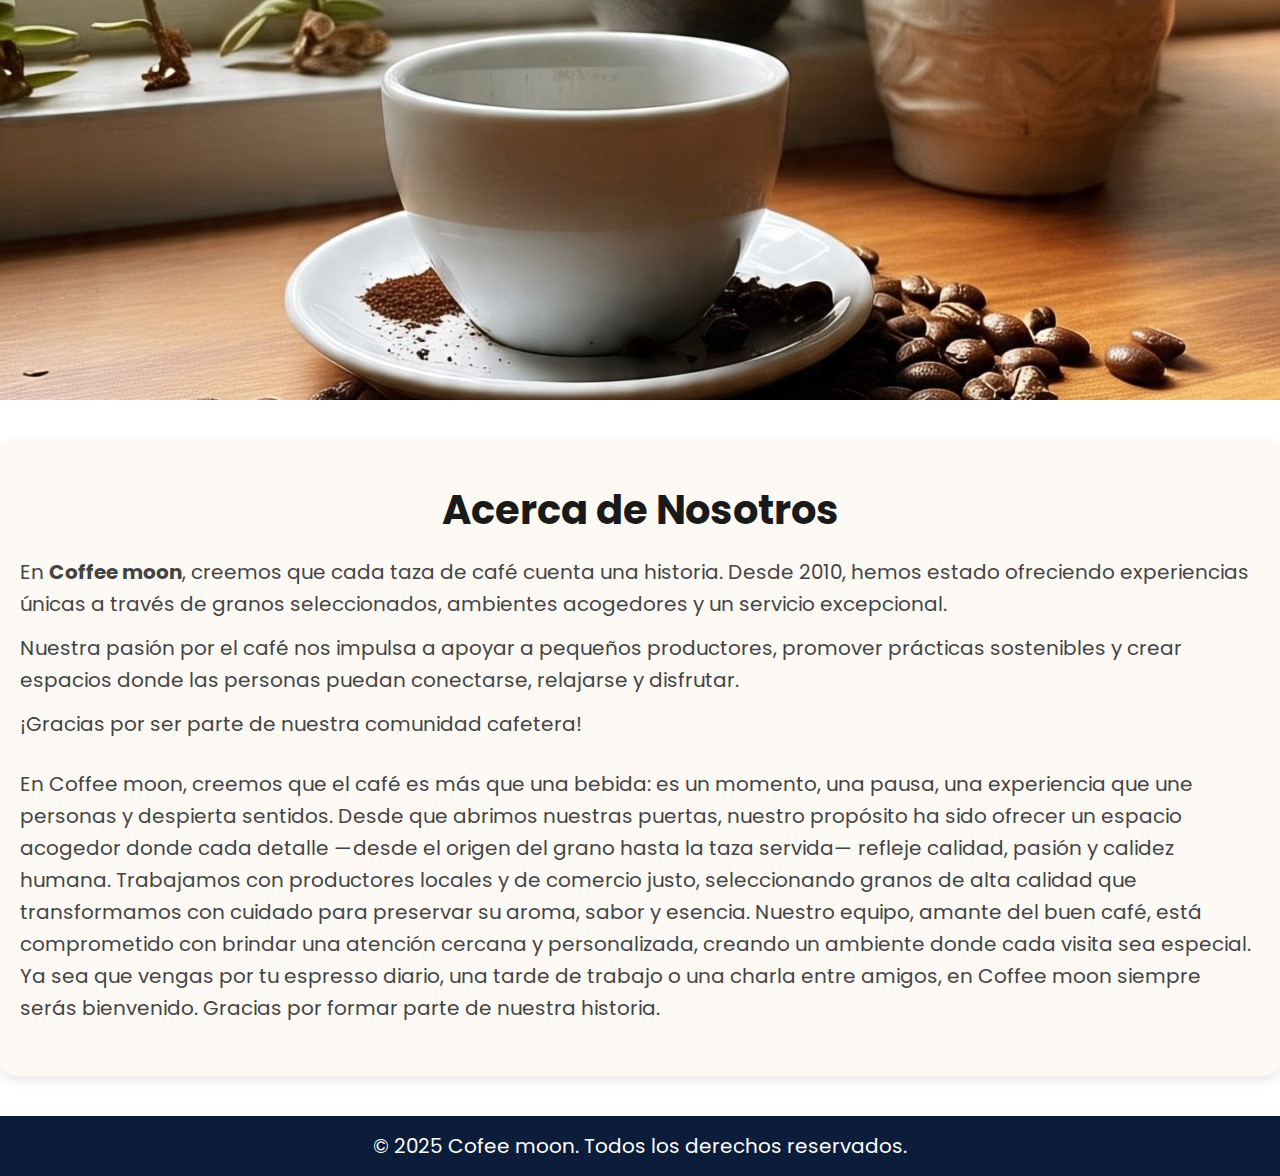
<file: acerca de nosotros.html>
<!DOCTYPE html>
<html lang="es">
<head>
     <link rel="stylesheet" href="css/normalize.css" as="style">
    <link rel="stylesheet" href="css/normalize.css">
   <link rel="preconnect" href="https://fonts.googleapis.com">
<link rel="preconnect" href="https://fonts.gstatic.com" crossorigin>
<link href="https://fonts.googleapis.com/css2?family=Cormorant+Garamond:ital,wght@0,300..700;1,300..700&family=Poppins:ital,wght@0,100;0,200;0,300;0,400;0,500;0,600;0,700;0,800;0,900;1,100;1,200;1,300;1,400;1,500;1,600;1,700;1,800;1,900&display=swap" rel="stylesheet">
    <link rel="stylesheet" href="css/styles.css" as="style">
    <link rel="stylesheet" href="css/styles.css">

  <meta charset="UTF-8" />
  <meta name="viewport" content="width=device-width, initial-scale=1.0"/>
  <title>Acerca de nosotros</title>
</head>
<body>
  <header class="banner3">
  </header>

  <main>
    <section class="acerca-de-nosotros">
  <div class="contenido">
    <h2>Acerca de Nosotros</h2>
    <p>En <strong>Coffee moon</strong>, creemos que cada taza de café cuenta una historia. Desde 2010, hemos estado ofreciendo experiencias únicas a través de granos seleccionados, ambientes acogedores y un servicio excepcional.</p>
    <p>Nuestra pasión por el café nos impulsa a apoyar a pequeños productores, promover prácticas sostenibles y crear espacios donde las personas puedan conectarse, relajarse y disfrutar.</p>
    <p>¡Gracias por ser parte de nuestra comunidad cafetera!</p>
    <br>
    <p>En Coffee moon, creemos que el café es más que una bebida: es un momento, una pausa, una experiencia que une personas y despierta sentidos.

Desde que abrimos nuestras puertas, nuestro propósito ha sido ofrecer un espacio acogedor donde cada detalle —desde el origen del grano hasta la taza servida— refleje calidad, pasión y calidez humana.

Trabajamos con productores locales y de comercio justo, seleccionando granos de alta calidad que transformamos con cuidado para preservar su aroma, sabor y esencia.

Nuestro equipo, amante del buen café, está comprometido con brindar una atención cercana y personalizada, creando un ambiente donde cada visita sea especial.

Ya sea que vengas por tu espresso diario, una tarde de trabajo o una charla entre amigos, en Coffee moon siempre serás bienvenido.

Gracias por formar parte de nuestra historia.</p>
  </div>
</section>
  </main>

  <footer class="footer3"
    <p>© 2025 Cofee moon. Todos los derechos reservados.</p>
  </footer>
</body>
</html>
</file>
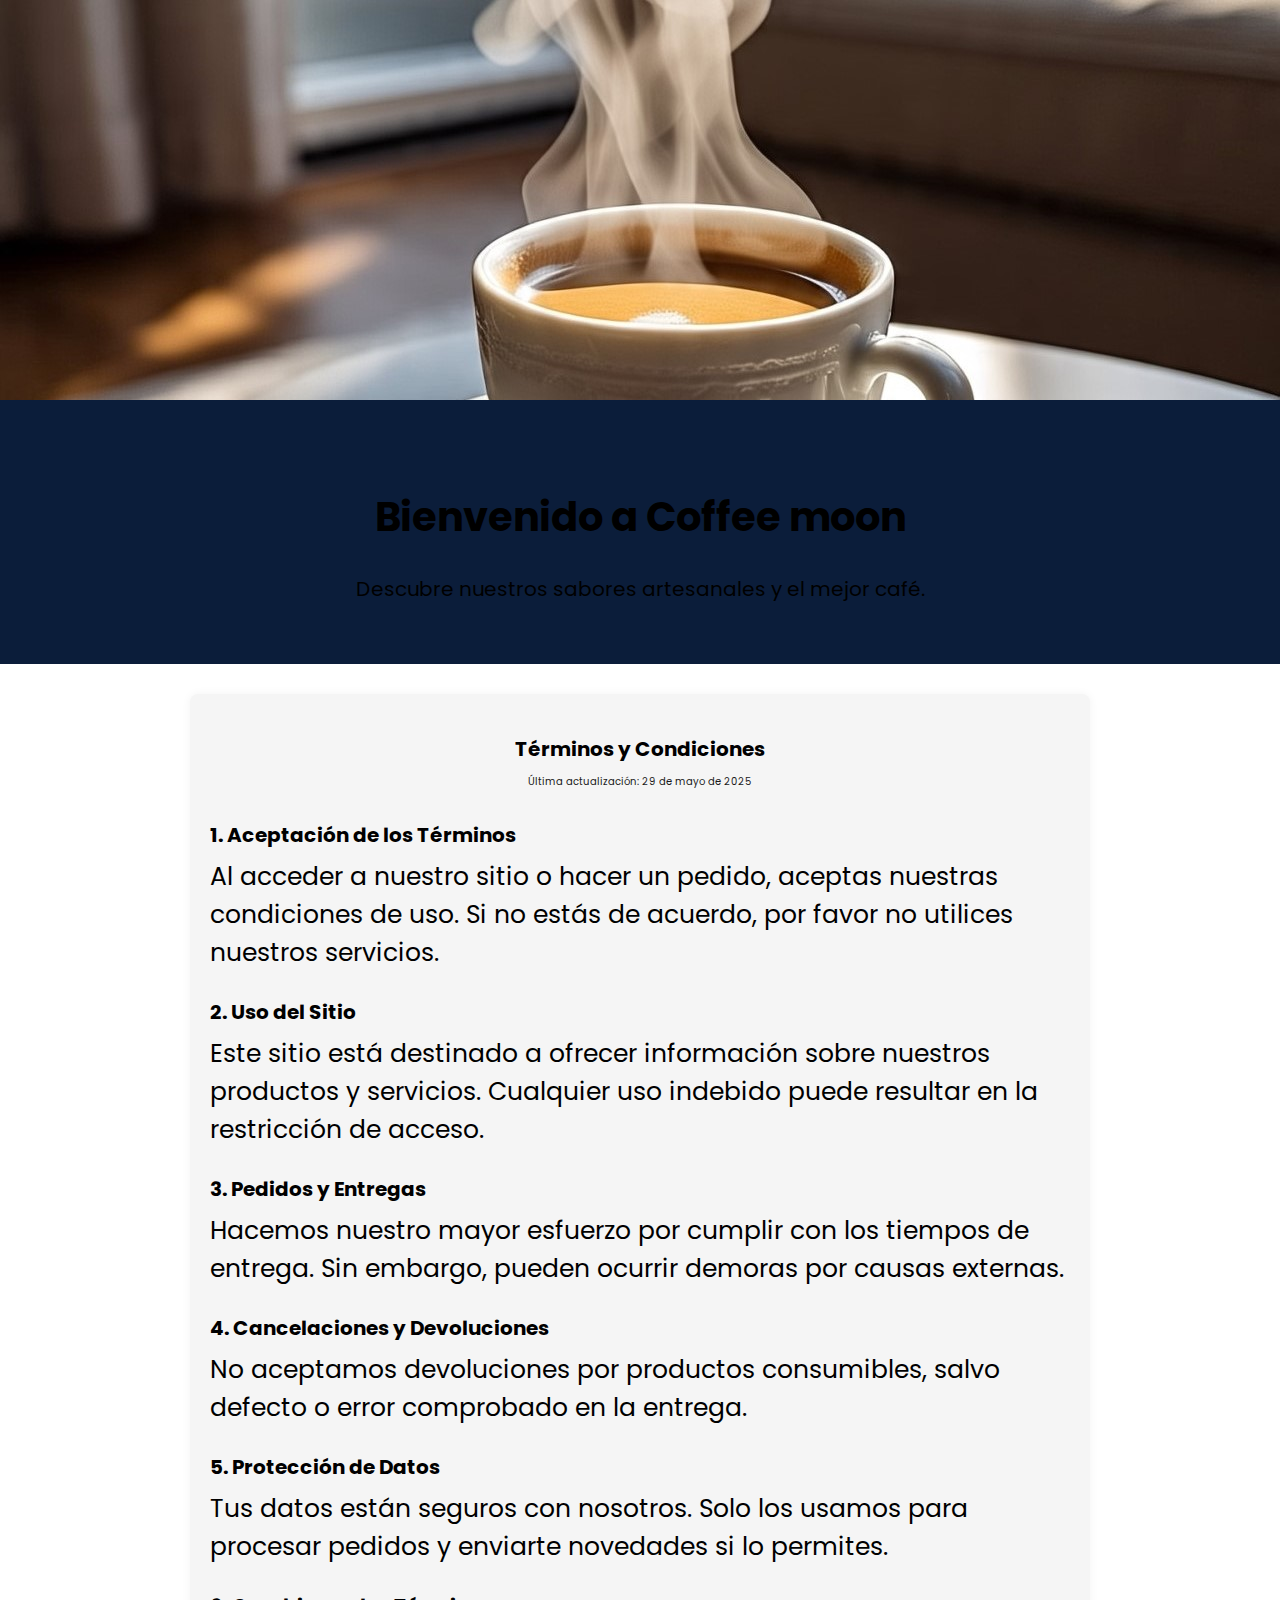
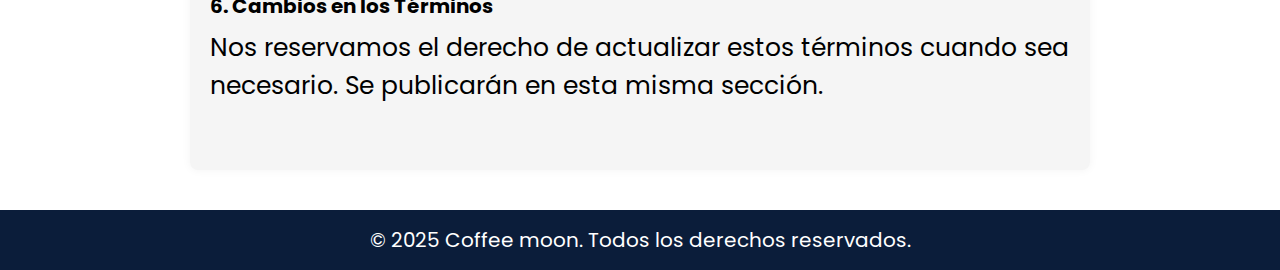
<file: terminos y condiciones.html>
<!DOCTYPE html>
<html lang="es">
<head>
     <link rel="stylesheet" href="css/normalize.css" as="style">
    <link rel="stylesheet" href="css/normalize.css">
   <link rel="preconnect" href="https://fonts.googleapis.com">
<link rel="preconnect" href="https://fonts.gstatic.com" crossorigin>
<link href="https://fonts.googleapis.com/css2?family=Cormorant+Garamond:ital,wght@0,300..700;1,300..700&family=Poppins:ital,wght@0,100;0,200;0,300;0,400;0,500;0,600;0,700;0,800;0,900;1,100;1,200;1,300;1,400;1,500;1,600;1,700;1,800;1,900&display=swap" rel="stylesheet">
    <link rel="stylesheet" href="css/styles.css" as="style">
    <link rel="stylesheet" href="css/styles.css">

  <meta charset="UTF-8" />
  <meta name="viewport" content="width=device-width, initial-scale=1.0"/>
  <title>Términos y Condiciones</title>
</head>
<body>
  <header class="banner2">
  </header>

  <main>
    <section class="hero2">
      <h1>Bienvenido a Coffee moon</h1>
      <p>Descubre nuestros sabores artesanales y el mejor café.</p>
    </section>

    <section id="terminos" class="terminos">
      <h2>Términos y Condiciones</h2>
      <p class="fecha">Última actualización: 29 de mayo de 2025</p>

      <div class="bloque">
        <h3>1. Aceptación de los Términos</h3>
        <p>Al acceder a nuestro sitio o hacer un pedido, aceptas nuestras condiciones de uso.
             Si no estás de acuerdo, por favor no utilices nuestros servicios.</p>
      </div>

      <div class="bloque">
        <h3>2. Uso del Sitio</h3>
        <p>Este sitio está destinado a ofrecer información sobre nuestros productos y servicios. 
            Cualquier uso indebido puede resultar en la restricción de acceso.</p>
      </div>

      <div class="bloque">
        <h3>3. Pedidos y Entregas</h3>
        <p>Hacemos nuestro mayor esfuerzo por cumplir con los tiempos de entrega.
             Sin embargo, pueden ocurrir demoras por causas externas.</p>
      </div>

      <div class="bloque">
        <h3>4. Cancelaciones y Devoluciones</h3>
        <p>No aceptamos devoluciones por productos consumibles, salvo defecto o error comprobado en la entrega.</p>
      </div>

      <div class="bloque">
        <h3>5. Protección de Datos</h3>
        <p>Tus datos están seguros con nosotros. Solo los usamos para procesar pedidos y enviarte novedades si lo permites.</p>
      </div>

      <div class="bloque">
        <h3>6. Cambios en los Términos</h3>
        <p>Nos reservamos el derecho de actualizar estos términos cuando sea necesario.
             Se publicarán en esta misma sección.</p>
      </div>
    </section>
  </main>

  <footer class="footer2"
    <p>© 2025 Coffee moon. Todos los derechos reservados.</p>
  </footer>
</body>
</html>
</file>
<file: css/styles.css>
@import url('https://fonts.googleapis.com/css2?family=Cormorant+Garamond:ital,wght@0,300..700;1,300..700&family=Poppins:ital,wght@0,100;0,200;0,300;0,400;0,500;0,600;0,700;0,800;0,900;1,100;1,200;1,300;1,400;1,500;1,600;1,700;1,800;1,900&display=swap');

:root{
    --primary-color:#1A1A1A;
    --background-color:#0B1D3A;
    --dark-color:#BFC1C2;
}

html{
    font-size: 62.5%;
    font-family:"Poppins", sans-serif;
}

*{
    margin: 0;
    padding: 0;
    box-sizing: border-box;
}

/* UTILIDADES */
.container{
    max-width: 120rem;
    margin: 0 auto;
}

.heading-1{
    text-align: center;
    font-weight: 500;
    font-size: 3rem;
}

/* HEADER */
.container-hero{
    background-color: var(--background-color) ;
}

.hero{
    display: flex;
    justify-content: space-between;
    align-items: center;
    padding: 2rem 0;
}

.customer-support{
    display: flex;
    align-items: center;
    gap: 2rem;
}

.customer-support i{
    font-size: 3.3rem;
    color: var(--dark-color);
}

.content-customer-support{
    display: flex;
    flex-direction: column;
    color: var(--dark-color);
}

.container-logo{
    text-align: center;
    gap: 4rem;
}

.container-logo i{
    font-size: 3rem;
}

.container-logo h1 a{
    text-decoration: none;
    color: #E1DFF2;
    font-size: 3rem;
    text-transform: uppercase;
    letter-spacing: -1px;
}

.container-user{
    display: flex;
    gap: 1rem;
    cursor: pointer;
}

.container-user .fa-user{
    font-size: 3rem;
    color: var(--dark-color);
    padding-right: 2.5rem;
    border-right: 1px solid #f5f5f5;

}

.container-user .fa-basket-shopping{
    font-size: 3rem;
    color: var(--dark-color);
    padding-left: 1rem;
}

.content-shopping-cart{
    color: #f5f5f5;
    display: flex;
    flex-direction: column;
}

/* NAVBAR */
.container-navbar{
    background-color: var(--primary-color);
}

.navbar{
    display: flex;
    justify-content: space-between;
    align-items: center;
    padding: 1rem 0;
}

.navbar .fa-bars{
    display: none;
}

.menu{
    display: flex;
    gap: 2rem;
}

.menu li{
    list-style: none;
}

.btn-1{
    display:inline-block;
    background-color: var(--primary-color);
}

.menu a{
    text-decoration: none;
    font-size: 1.3rem;
    color: var(--dark-color);
    font-weight: 600;
    text-transform: uppercase;
    position: relative;
}

.menu a::after{
    content: '';
    width: 1.5rem;
    height: 1px;
    background-color: #f5f5f5;
    position: absolute;
    bottom: -3px;
    left: 50%;
    transform: translate(-50%, 50%);
    opacity: 0;
    transition: all .3s ease;
}

.menu a:hover::after{
    opacity: 1;
}

.menu a:hover{
    color: #f5f5f5;
}

.search-form{
    position: relative;
    display: flex;
    align-items: center;
    border: 2px solid #f5f5f5;
    border-radius: 2rem;
    background-color: #f5f5f5;
    height: 4.4rem;
    overflow: hidden;
}

.search-form input{
    outline: none;
    font-family: inherit;
    border: none;
    width: 25rem;
    font-size: 1.4rem;
    padding: 0 2rem;
    color: #1A1A1A;
    cursor: pointer;
}

.search-form input::-webkit-search-cancel-button{
    appearance: none;
}

.search-form .btn-search{
    border: none;
    background-color: var(--primary-color);
    display: flex;
    align-items: center;
    justify-content: center;
    height: 100%;
    padding: 1rem;
}

.btn-search i{
    font-size: 2rem;
    color: #f5f5f5;
}

/* BANNER */
.banner{
    background-image: url(../imagenes/banner.jpg); 
    background-repeat: no-repeat;
    background-size: cover;
    position: relative;
    height: 50rem;
}

.content-banner{
    max-width: 90rem;
    margin: 0 auto;
    padding: 25rem 0;
}

.content-banner p{
    color: var(--primary-color);
    font-size: 1.2rem;
    margin-bottom: 1rem;
    font-weight: 500;

}

.content-banner h2{
    color: #1A1A1A;
    font-size: 3.5rem;
    font-weight: 500;
    line-height: 1.2;

}

.content-banner a{
    margin-top: 2rem;
    text-decoration: none;
    color: #f5f5f5;
    background-color: var(--primary-color);
    display: inline-block;
    padding: 1rem 3rem;
    text-transform: uppercase;
    border-radius: 3rem;

}

/* MAIN CONTENT */
.main-content{
    background-color: var(--background-color);
}

 



/* FEATURES */
.container-features{
    display: grid;
    grid-template-columns: repeat(4,1fr);
    gap: 3rem;
    padding: 3rem 0;
}

.card-features{
    display: flex;
    align-items: center;
    justify-content: center;
    gap: 1.5rem;

    background-color: #f5f5f5;
    border-radius: 1rem;
    padding: 1.5rem 0;
}

.card-features i{
    font-size: 2.7rem;
    color: var(--primary-color);

}

.features-content{
    display: flex;
    flex-direction: column;
    gap: 0.5rem;
}

.features-content span{
    font-weight: 700;
    font-size: 1.2rem;
    color: var(--primary-color);
}

.features-content p{
    color: #1A1A1A;
    font-weight: 500;
}


/* TOP PRODUCTS */
.top-products{
    display: flex;
    flex-direction: column;
    gap: 2rem;
    margin-bottom: 3rem;
}

.container-options a{
    color: #BFC1C2;
    background-color: #f5f5f5;
    padding: .7rem 3rem;
    font-size: 1.4rem;
    border-radius: 2rem;
    cursor: pointer;
}

.container-options a:hover{
    background-color: var(--primary-color);
    color: #f5f5f5;
}


.container-options span.active{
     background-color: var(--primary-color);
    color: #f5f5f5;
}

/*products*/

.container-products{
    display: grid;
    grid-template-columns: repeat(auto-fit, minmax(20rem, 1fr));
    gap: 1rem;
}


.cart-product {

  width: 200px;
  border: 1px solid #ccc;
  border-radius: 10px;
  background-color: #fff;
  overflow: hidden;
  box-shadow: 0 4px 8px rgba(0,0,0,0.1);
}

.container-img {
  position: relative;
}

.container-img img {
  width: 100%;
  display: block;
  border-bottom: 1px solid #eee;
}

.discount {
  position: absolute;
  top: 10px;
  left: 10px;
  background-color: red;
  color: #fff;
  padding: 5px 10px;
  border-radius: 5px;
  font-weight: bold;
  font-size: 14px;
}


.button-group {
  position: absolute;
  top: 10px;
  right: 10px;
}

.heart-icon {
  font-size: 20px;
  color: #16040a;
  cursor: pointer;
  transition: transform 0.2s;
}

.button-group i {
  font-size: 20px;
  color: #ff4081;
  cursor: pointer;
  transition: transform 0.2s;
}

.button-group i:hover {
  transform: scale(1.2);
}

.content-cart-product {
  padding: 15px;
}

.stars i {
  color: gold;
  margin-right: 3px;
}

.content-cart-product h3{
    grid-row: 2/3;
    grid-column: 1/-1;
    font-weight: 400;
    font-size: 1.6rem;
    margin-bottom: 1rem;
    cursor: pointer;
}


.content-cart-product h3:hover{
    color: var(--primary-color);
}

.add-cart{
    justify-self: start;
    border: 2px solid var(--primary-color);
    padding: 1rem;
    border-radius: 50%;
    cursor: pointer;
    transition: all .4s ease;

    display: flex;
    align-items: center;
    justify-content: center;

}

.add-cart:hover{
    background-color: var(--primary-color);

}

.add-cart i{
    font-size: 1.5rem;
    color: var(--primary-color);
}

.add-cart:hover i{
    color: #f5f5f5;
}

.content-cart-product .price{
    justify-self: end;
    align-self: center;

    font-size: 1.7rem;
    font-weight: 600;
}

.content-cart-product .price span{
    font-size: 1.5rem;
    font-weight: 400;
    text-decoration: line-through;
    color:#f5f5f5;
    margin-left: .5rem;

}

/* GALLERY */
.gallery{
    display: grid;
    grid-template-columns: repeat(4, 1fr);
    grid-template-rows: repeat(2, 30rem);
    gap: 1.5rem;
    margin-bottom: 3rem;
}

.gallery img{
    width: 100%;
    height: 100%;
    object-fit: cover;
}

.gallery-img-4{
    grid-column: 2/4;
    grid-row: 1/3;
}

/* ESPECIALS */
.specials{
    display: flex;
    flex-direction: column;
    gap: 2rem;
    margin-bottom: 3rem;
}


/* FOOTER */
.footer {
    background-color: var(--primary-color);
}

.container-footer {
    display: flex;
    flex-direction: column;
    gap: 4rem;
    padding: 3rem;
}

.menu-footer {
    display: grid;
    grid-template-columns: repeat(3, 1fr)30rem;
    gap: 3rem;
    justify-content: center;
}

.title-footer{
    font-weight: 600;
    font-size: 1.6rem;
    text-transform: uppercase;
}

.contact-info,
.information,
.my-account,
.newsletter{
    display: flex;
    flex-direction: column;
    gap: 2rem;
}

.contact-info ul,
.information ul,
.my-account ul{
    display: flex;
    flex-direction: column;
    gap: 1rem;
}

.contact-info ul li,
.information ul li,
.my-account ul li{
    list-style: none;
    color: #f5f5f5;
    font-size: 1.4rem;
    font-weight: 300;
}

.information ul li a,
.my-account ul li a{
    text-decoration: none;
    color: #f5f5f5;
    font-weight: 300;
}



.social-icons{
    margin-top: 15px;
}

.social-icons a{
     text-decoration: none;
  color: #fff;
  font-size: 28px;
  margin: 0 10px;
  transition: transform 0.3s ease;

}

.social-icons a.instagram:hover {
  color: #e1306c;
  transform: scale(1.2);
}

.social-icons a.youtube:hover {
  color: #ff0000;
  transform: scale(1.2);
}


.instagram {
	background: linear-gradient(
		#405de6,
		#833ab4,
		#c13584,
		#e1306c,
		#fd1d1d,
		#f56040,
		#fcaf45
	);
}

.youtube{
    background-color: #fd1d1d;
}

.content p{
    font-size: 1.4rem;
    color: #f5f5f5;
    font-weight: 300;
}

.content input{
    outline: none;
    background: none;
    border: none;
    border-bottom: 2px solid #f5f5f5;
    cursor: pointer;
    padding: 0.5rem 0 1.2rem;
    color: var(--dark-color);
    display: block;
    margin-bottom: 3rem;
    margin-top: 2rem;
    width: 100%;
    font-family: inherit;
}

.content input::-wedkit-input-placeholder{
    color: #C8B8E3;
}

.content button{
    border: none;
    background-color: #1A1A1A;
    color: #f5f5f5;
    text-transform: uppercase;
    padding: 1rem 3rem;
    border-radius: 2rem;
    font-size: 1.4rem;
    font-family: inherit;
    cursor: pointer;
    font-weight: 600;
}

.content button:hover{
    background-color: var(--background-color);
    color: var(--dark-color);
}

.copyright{
    display: flex;
    justify-content: space-between;
    padding-top: 2rem;

    border-top: 1px solid #C8B8E3;

}

.copyright p{
    font-weight: 400;
    font-size: 2rem;
} 

@media (max-width: 768px) {
  html {
    font-size: 55%;
  }

  .hero {
    padding: 2rem;
    flex-direction: column;
    gap: 1rem;
  }

  .customer-support,
  .content-shopping-cart {
    display: none;
  }

  .navbar {
    padding: 1rem 2rem;
  }

  .navbar .fa-bars {
    display: block;
    color: #fff;
    font-size: 3rem;
    cursor: pointer;
  }

 .menu {
    display: none;
  }

  .content-banner {
    max-width: 50rem;
    margin: 0 auto;
    padding: 20rem 0;
  }

  .container-features {
    grid-template-columns: repeat(2, 1fr);
    padding: 3rem 2rem;
  }

  .card-features {
    padding: 2rem;
  }

  .container-products {
    grid-template-columns: repeat(auto-fit, minmax(28rem, 1fr));
  }

  .gallery {
    grid-template-rows: repeat(2, 15rem);
  }

  .menu-footer {
    grid-template-columns: repeat(2, 1fr);
  }

 .copyright {
    flex-direction: column;
    gap: 1.5rem;
    text-align: center;
  }
}
 
@media (max-width: 469px) {
  html {
    font-size: 50.5%;
  }

  .hero{
    padding: 2rem;
    flex-direction: column;
    gap: 1rem;
  }

  .body{
    width: 50px;
  }

  .content-banner {
    max-width: 40rem;
    padding: 18rem 0;
    text-align: center;
  }

  .heading-1 {
    font-size: 2.4rem;
  }

  .card-features {
    flex-direction: column;
    padding: 1.5rem;
    border-radius: 2rem;
  }

  .features-content p,
  .features-content span {
    text-align: center;
  }

  .container-options a {
    font-size: 1.4rem;
    padding: 1rem 1.5rem;
  }
 .container-products {
    grid-template-columns: repeat(auto-fit, minmax(20rem, 1fr));
    gap: 1rem;
  
  }

  .container-img .discount {
    font-size: 2.2rem;
  }

  .content-cart-product h3 {
    font-size: 1.8rem;
    text-align: center;
    grid-template-rows: repeat(2, 15rem);
  }

  .gallery {
    grid-template-rows: repeat(2, 18rem);
  }

  .menu-footer {
    grid-template-columns: repeat(2, 1fr);
  }

  .contact-info ul,
  .information ul, {
    display: none;
    height: 160px;
  }

  .content p {
    font-size: 1.6rem;
  }
}

/* CONTACTO */
.body {
    font-family: initial;
    min-height: 100vh;
    display: flex;
    align-items: center;
    justify-content: center;
    background-color: #69778d;
    background-image: url(../imagenes/cafelugar.jpg);
    width: 100%;
 }
   


.form{
    padding: 50px 55px;
    box-shadow: 0 0 20px rgba(4, 11, 75, 0.2);
    border-radius: 20px;
    text-align: center;
    width: 400px;
    align-items: center;
}

.input-group{
    display: flex;
    flex-direction: column;
    text-align:left;
}

.form .h2{
    color: #1A1A1A;
    font-size: 35px;
}

.label{
    color: #1A1A1A;
    font-size: 15px;
    font-weight: 600;
    margin-bottom: 15px;
}

input, textarea {
    padding: 17px 25px;
    border-radius: 25px;
    margin-bottom: 20px;
    background-color: var(--dark-color);
    border: 4px solid #C8B8E3;
    color: #1A1A1A;
    outline: none;
}

input::placeholder, textarea::placeholder {
    color: #f5f5f5;

}

.btn {
    font-size: 16px;
    color: #f5f5f5;
    border: 0;
    border-radius: 25px;
    background-color: #1A1A1A;
    box-shadow: 0 0 20px rgba(20, 29, 56, 0.377);
    cursor: pointer;
}

.btn:hover {
    background-color: #1A1A1A;
}

@media(max-width:480%){
     body {
        padding: 30px;

     } 
     form{
        padding: 50px 30px;
        width: 100%;
     }

     input {
        padding: 15px;
     }
}

/* TERMINOS Y CONDICIONES */
.banner2{
     background-image: url(../imagenes/icon.jpg); 
    background-repeat: no-repeat;
    background-size: cover;
    position: relative;
    height: 40rem;

}
.hero2 {
  padding: 60px 20px;
  text-align: center;
  background-color: var(--background-color);
  font-size: 2rem;
}

.hero h1 {
  font-size: 2rem;
  margin-bottom: 10px;
}

.terminos h2 {
    font-size: 1rem;
}


.hero p {
  font-size: 4rem;
  color: #000000;
}

.footer2{
     background-color: #0B1D3A;
  color: #fff;
  text-align: center;
  padding: 15px;
  margin-top: 40px;
  font-size: 2rem;

}

.terminos {
  padding: 40px 20px;
  max-width: 900px;
  margin: auto;
  background-color: #f5f5f5;
  border-radius: 8px;
  margin-top: 30px;
  box-shadow: 0 0 10px rgba(0,0,0,0.05);
  font-size: 2rem;
}

.terminos h2 {
  font-size: 2rem;
  color: #000000;
  margin-bottom: 10px;
  text-align: center;
}

.terminos .fecha {
  text-align: center;
  font-size: 1rem;
  color: #1A1A1A;
  margin-bottom: 30px;
}

.bloque {
  margin-bottom: 25px;
}

.bloque h3 {
  color: #000000;
  font-size: 2rem;
  margin-bottom: 8px;
}

.bloque p {
  font-size: 2.5rem;
  color: #000000;
}

/* NOSOTROS */
.banner3 {
    background-image: url(../imagenes/icon5.jpg);
    background-repeat: no-repeat;
    background-size: cover;
    position: relative;
    height: 40rem;
}
.acerca-de-nosotros {
  display: flex;
  flex-wrap: wrap;
  align-items: center;
  padding: 40px 20px;
  background-color: #fdfaf6;
  border-radius: 16px;
  box-shadow: 0 4px 12px rgba(0, 0, 0, 0.1);
  margin: 40px 0;
  gap: 20px;
}

.acerca-de-nosotros .contenido {
  flex: 1;
  min-width: 280px;
}

.acerca-de-nosotros h2 {
  font-size: 4rem;
  text-align: center;
  color: #1A1A1A;
  margin-bottom: 16px;
}

.acerca-de-nosotros p {
  font-size: 2rem;
  line-height: 1.6;
  color: #444;
  margin-bottom: 12px;
}

.img2{
    background-repeat: no-repeat;
    background-size: cover;
    position: relative;
    height: 60rem;
}

.footer3{
    background-color: #0B1D3A;
  color: #fff;
  text-align: center;
  padding: 15px;
  margin-top: 40px;
  font-size: 2rem;
}
</file>
